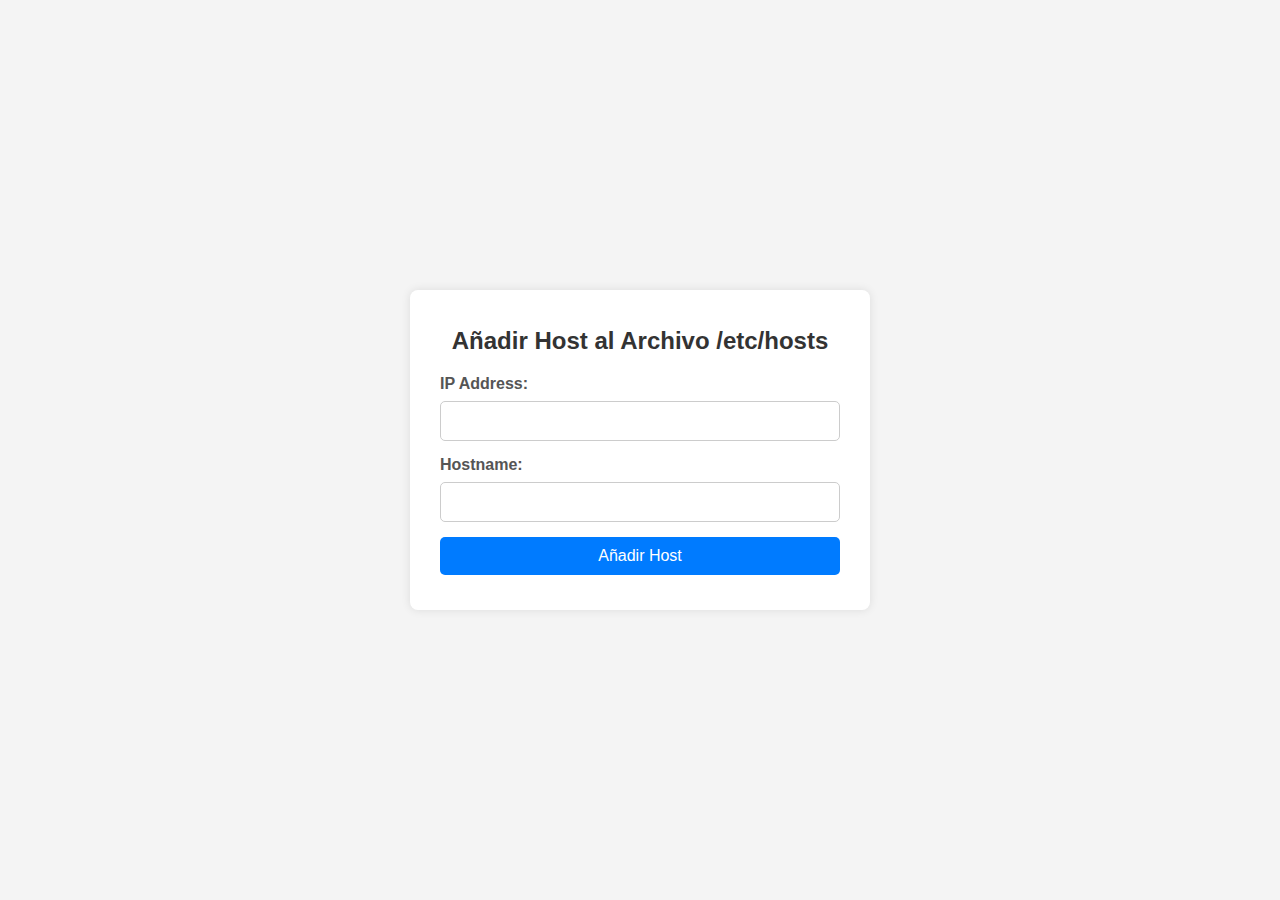
<file: templates/add_host.html>
<!DOCTYPE html>
<html lang="es">
<head>
    <meta charset="UTF-8">
    <meta name="viewport" content="width=device-width, initial-scale=1.0">
    <title>Añadir Host</title>
    <style>
        body {
            font-family: Arial, sans-serif;
            background-color: #f4f4f4;
            margin: 0;
            padding: 0;
            display: flex;
            justify-content: center;
            align-items: center;
            height: 100vh;
        }

        .container {
            background-color: #fff;
            padding: 20px 30px;
            border-radius: 8px;
            box-shadow: 0 0 10px rgba(0, 0, 0, 0.1);
            max-width: 400px;
            width: 100%;
            text-align: center;
        }

        h1 {
            font-size: 24px;
            color: #333;
            margin-bottom: 20px;
        }

        label {
            display: block;
            font-weight: bold;
            text-align: left;
            margin-bottom: 8px;
            color: #555;
        }

        input[type="text"], input[type="submit"] {
            width: 100%;
            padding: 10px;
            margin-bottom: 15px;
            border-radius: 5px;
            border: 1px solid #ccc;
            box-sizing: border-box;
            font-size: 16px;
        }

        input[type="submit"] {
            background-color: #007bff;
            color: #fff;
            border: none;
            cursor: pointer;
            transition: background-color 0.3s ease;
        }

        input[type="submit"]:hover {
            background-color: #0056b3;
        }
    </style>
</head>
<body>
    <div class="container">
        <h1>Añadir Host al Archivo /etc/hosts</h1>
        <form action="/add_host" method="post">
            <label for="ip_address">IP Address:</label>
            <input type="text" id="ip_address" name="ip_address" required><br>
            <label for="hostname">Hostname:</label>
            <input type="text" id="hostname" name="hostname" required><br>
            <input type="submit" value="Añadir Host">
        </form>
    </div>
</body>
</html>
</file>
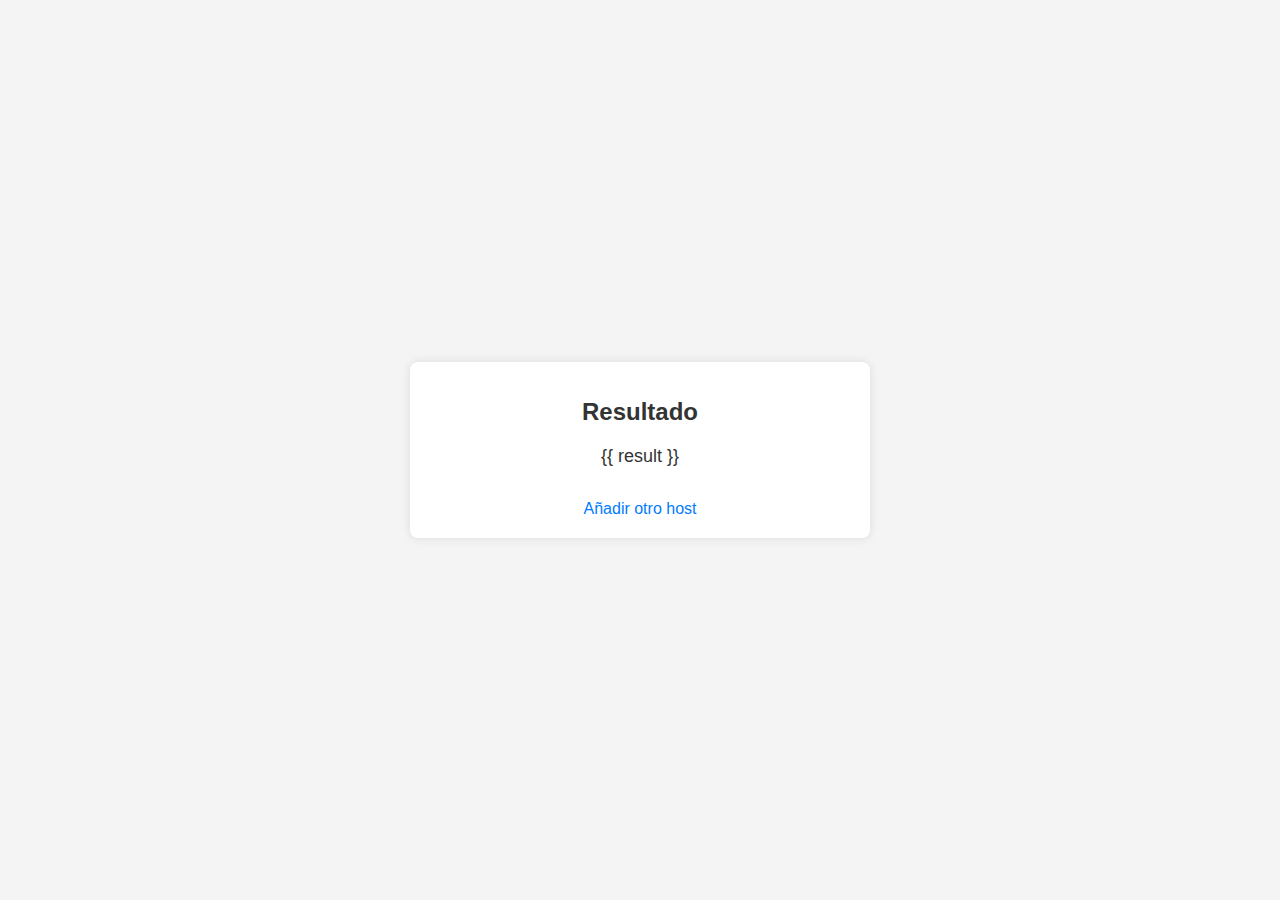
<file: templates/add_host_result.html>
<!DOCTYPE html>
<html lang="es">
<head>
    <meta charset="UTF-8">
    <meta name="viewport" content="width=device-width, initial-scale=1.0">
    <title>Resultado</title>
    <style>
        body {
            font-family: Arial, sans-serif;
            background-color: #f4f4f4;
            margin: 0;
            padding: 0;
            display: flex;
            justify-content: center;
            align-items: center;
            height: 100vh;
        }

        .container {
            background-color: #fff;
            padding: 20px 30px;
            border-radius: 8px;
            box-shadow: 0 0 10px rgba(0, 0, 0, 0.1);
            max-width: 400px;
            width: 100%;
            text-align: center;
        }

        h1 {
            font-size: 24px;
            color: #333;
            margin-bottom: 20px;
        }

        p {
            font-size: 18px;
            color: #333;
        }

        a {
            display: inline-block;
            margin-top: 15px;
            text-decoration: none;
            color: #007bff;
            font-size: 16px;
        }

        a:hover {
            text-decoration: underline;
        }
    </style>
</head>
<body>
    <div class="container">
        <h1>Resultado</h1>
        <p>{{ result }}</p>
        <a href="/add_host">Añadir otro host</a>
    </div>
</body>
</html>
</file>
